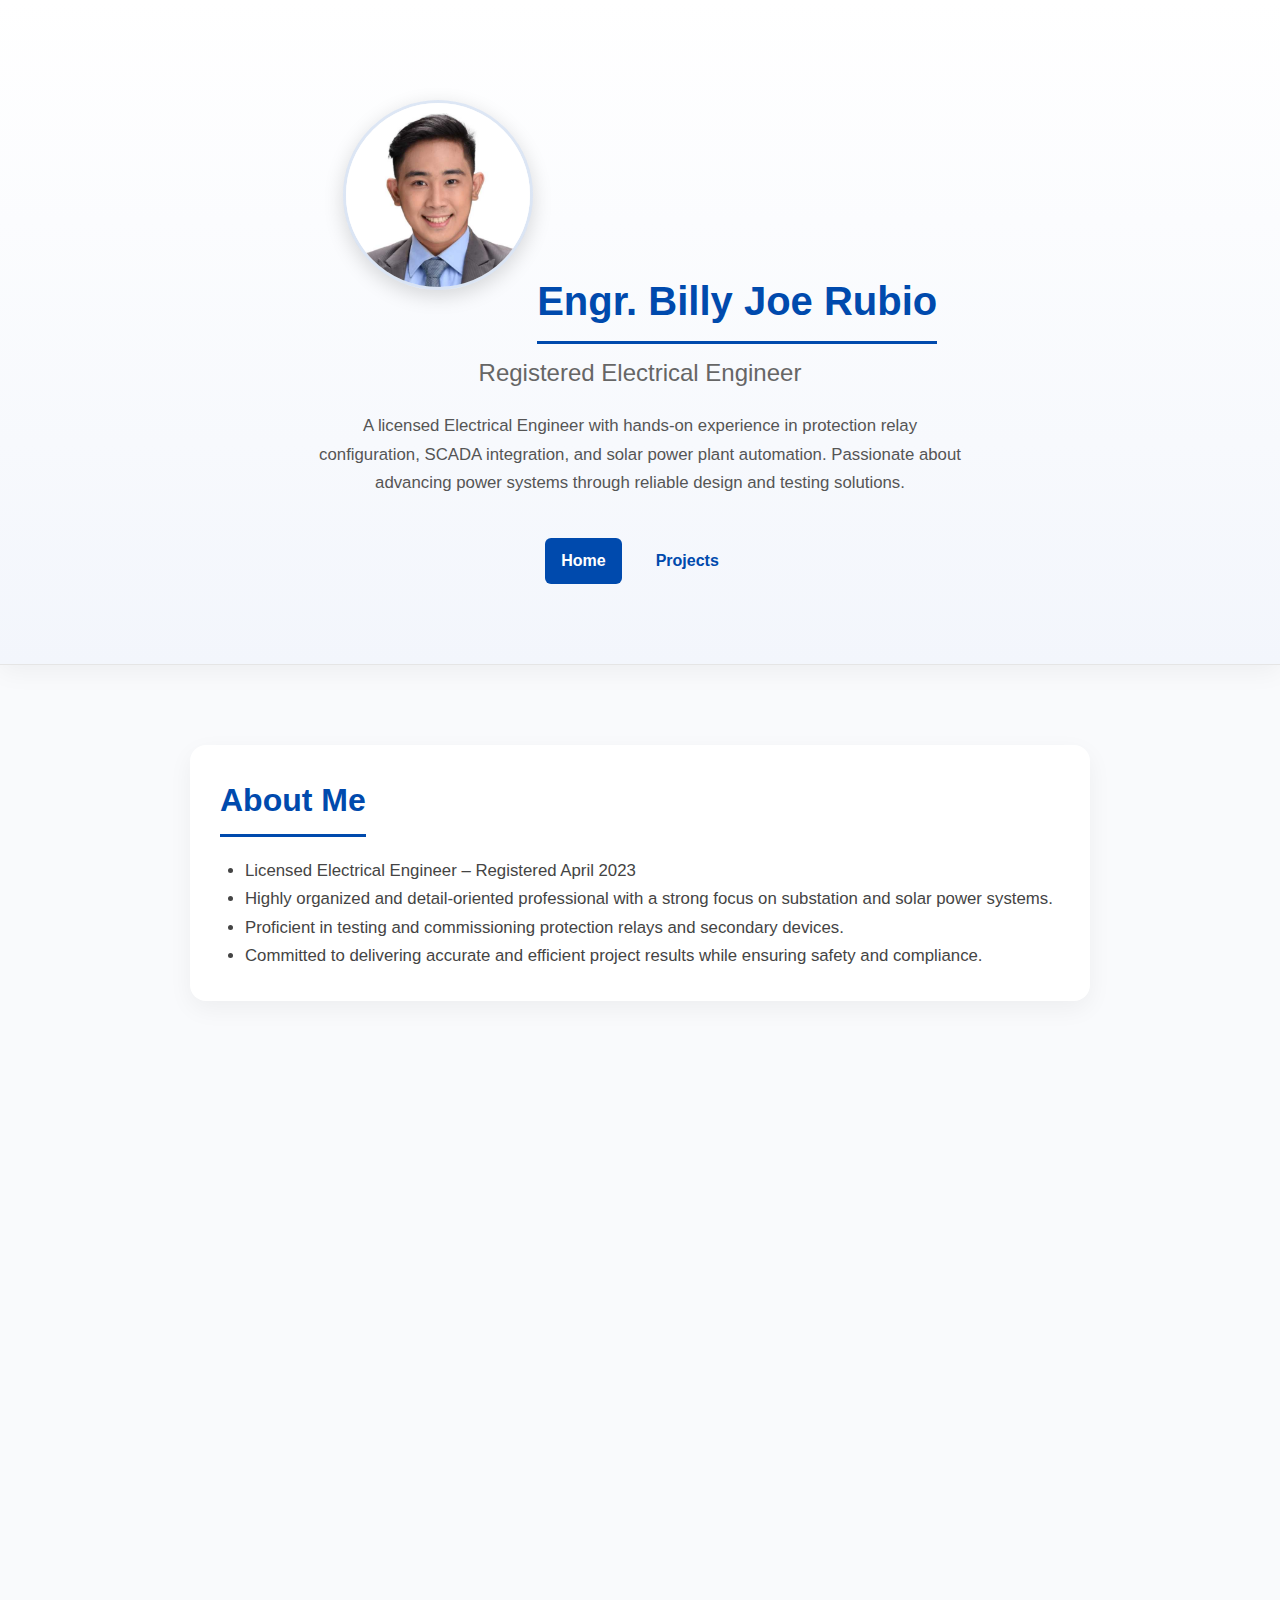
<file: index.html>
<!DOCTYPE html>
<html lang="en">
<head>
  <meta charset="UTF-8">
  <meta name="viewport" content="width=device-width, initial-scale=1.0">
  <title>Billy Joe Rubio | Portfolio</title>
  <link rel="stylesheet" href="style.css">
</head>
<body>
  <!-- ===== HERO SECTION ===== -->
  <header class="hero">
    <img src="images/profile.jpg" alt="Billy Joe Rubio" class="profile-photo">
    <h1>Engr. Billy Joe Rubio</h1>
    <h2>Registered Electrical Engineer</h2>
    <p class="intro">
      A licensed Electrical Engineer with hands-on experience in protection relay configuration, SCADA integration, 
      and solar power plant automation. Passionate about advancing power systems through reliable design and testing solutions.
    </p>

    <!-- ===== NAVIGATION ===== -->
    <nav class="nav">
      <a href="index.html" class="active">Home</a>
      <a href="projects.html">Projects</a>
    </nav>
  </header>

  <!-- ===== ABOUT SECTION ===== -->
  <section class="container">
    <h1>About Me</h1>
    <ul>
      <li>Licensed Electrical Engineer – Registered April 2023</li>
      <li>Highly organized and detail-oriented professional with a strong focus on substation and solar power systems.</li>
      <li>Proficient in testing and commissioning protection relays and secondary devices.</li>
      <li>Committed to delivering accurate and efficient project results while ensuring safety and compliance.</li>
    </ul>
  </section>

  <!-- ===== EXPERIENCE SECTION ===== -->
  <section class="container">
    <h1>Professional Experience</h1>

    <h2>Sifang Automation Philippines Corporation</h2>
    <p><strong>Junior Service Engineer | Nov 2023 – Present</strong></p>
    <ul>
      <li>Configured and tested protection relays for bus, line, and transformer protection systems.</li>
      <li>Delivered SCADA system integration and troubleshooting for substation and solar projects.</li>
      <li>Proficient in IEC 60870-5-104, DNP3, and IEC 61850 communication protocols.</li>
      <li>Supported client operations with diagnostics and system improvement reports.</li>
      <li>Collaborated with T&C teams to improve system safety and reliability.</li>
    </ul>

    <h2>Blackstone Power and Controls Philippines Inc.</h2>
    <p><strong>Service Engineer / Assistant Engineer | May 2023 – Nov 2023</strong></p>
    <ul>
      <li>Led site operations ensuring project milestones and quality standards were met.</li>
      <li>Conducted preventive maintenance inspections across multiple sites.</li>
      <li>Performed troubleshooting and system diagnostics to resolve technical issues.</li>
    </ul>
  </section>

  <!-- ===== SKILLS SECTION ===== -->
  <section class="container">
    <h1>Skills & Certifications</h1>
    <ul>
      <li>Proficient in Protection Relay Test Equipment (Omicron CMC156, PONOVO, SVERKER 900).</li>
      <li>Experienced with software such as Schneider, NARI NR PCS, and SIFANG CSPC.</li>
      <li>Knowledgeable in interpreting electrical, schematic, and control diagrams.</li>
      <li>Skilled in SCADA integration and substation automation systems.</li>
      <li>Microsoft Office Suite: Excel, Word, PowerPoint.</li>
    </ul>

    <h2>Certifications</h2>
    <ul>
      <li><strong>Registered Electrical Engineer</strong> – License No. 0084964 (April 2023)</li>
      <li><strong>Smart Substation Training</strong> – Nanjing Sifang Automation Co., Ltd., China (Sept 2024)</li>
    </ul>
  </section>

  <!-- ===== CONTACT SECTION ===== -->
  <section class="container">
    <h1>Contact</h1>
    <p><strong>Phone:</strong> +63 915 275 5700</p>
    <p><strong>Email:</strong> <a href="mailto:engr.billyjoerubio@gmail.com">engr.billyjoerubio@gmail.com</a></p>
    <p><strong>Location:</strong> Beverly Homes, Prenza 2, Marilao, Bulacan</p>
  </section>

  <script src="script.js"></script>
</body>
</html>
</file>
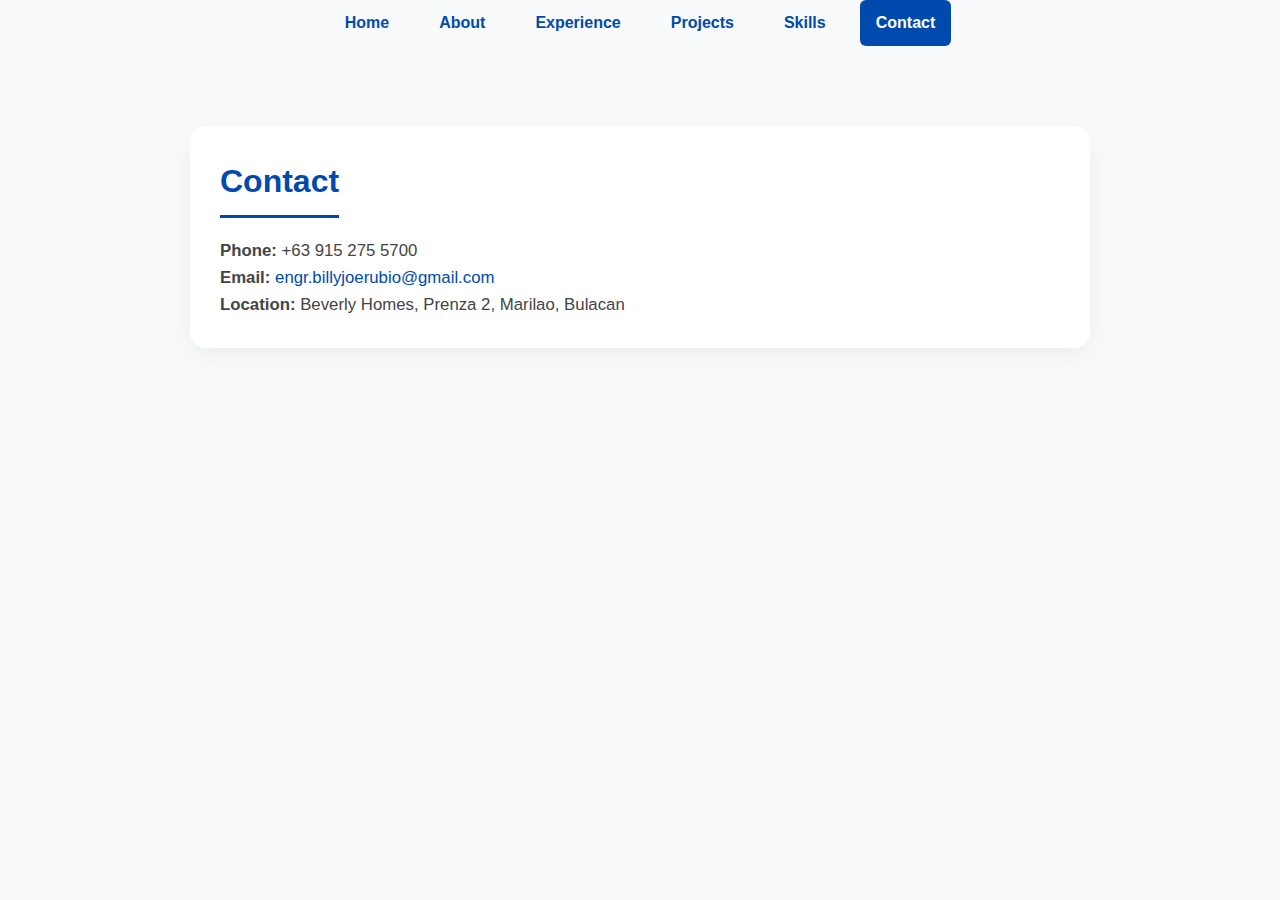
<file: contact.html>
<!DOCTYPE html>
<html lang="en">
<head>
  <meta charset="UTF-8">
  <meta name="viewport" content="width=device-width, initial-scale=1.0">
  <title>Contact | Billy Joe Rubio</title>
  <link rel="stylesheet" href="style.css">
</head>
<body>

  <nav class="nav">
    <a href="index.html">Home</a>
    <a href="about.html">About</a>
    <a href="experience.html">Experience</a>
    <a href="projects.html">Projects</a>
    <a href="skills.html">Skills</a>
    <a href="contact.html">Contact</a>
  </nav>

  <div class="container">
    <h1>Contact</h1>
    <p><strong>Phone:</strong> +63 915 275 5700</p>
    <p><strong>Email:</strong> <a href="mailto:engr.billyjoerubio@gmail.com">engr.billyjoerubio@gmail.com</a></p>
    <p><strong>Location:</strong> Beverly Homes, Prenza 2, Marilao, Bulacan</p>
  </div>

  <script src="script.js"></script>
</body>
</html>
</file>
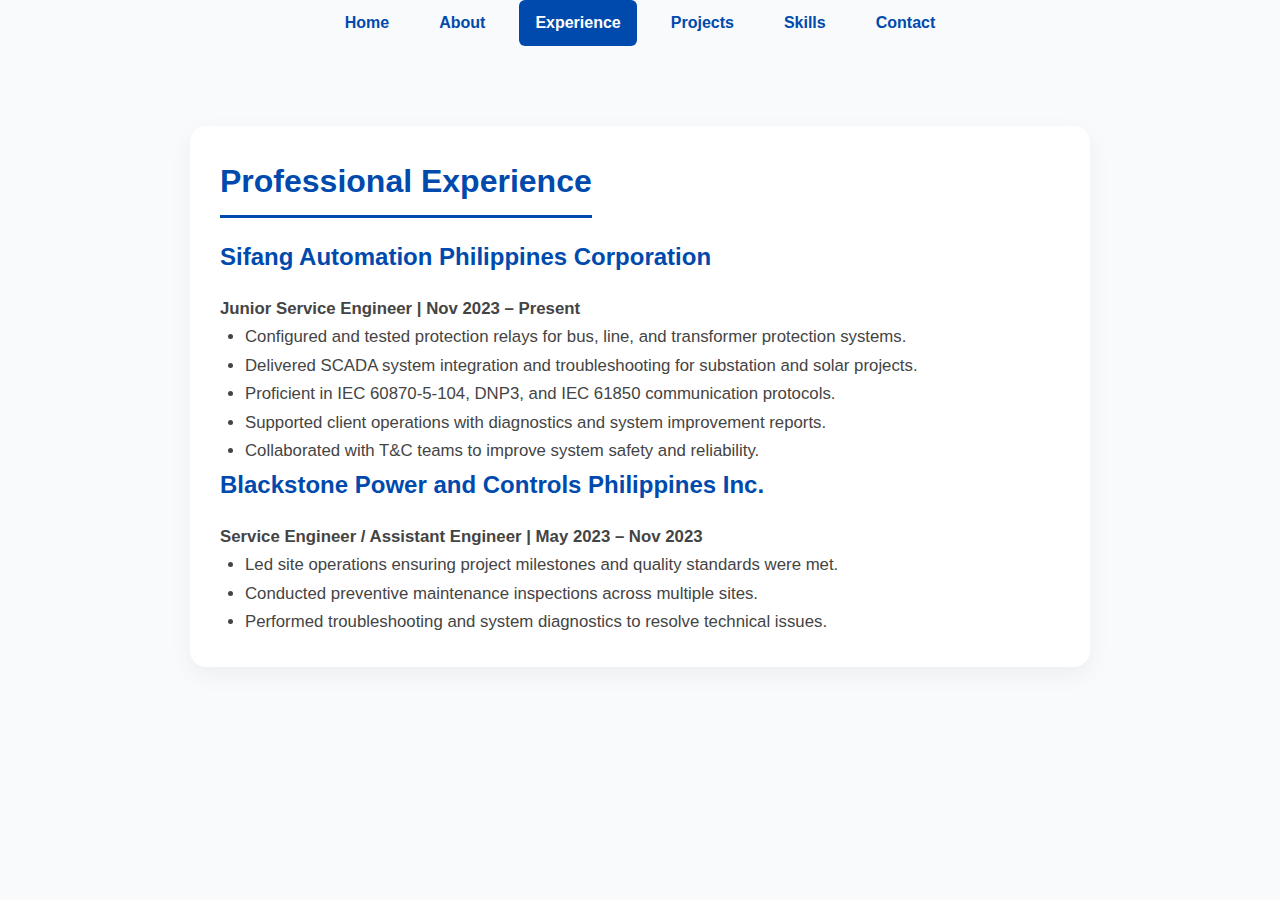
<file: experience.html>
<!DOCTYPE html>
<html lang="en">
<head>
  <meta charset="UTF-8">
  <meta name="viewport" content="width=device-width, initial-scale=1.0">
  <title>Experience | Billy Joe Rubio</title>
  <link rel="stylesheet" href="style.css">
</head>
<body>

  <nav class="nav">
    <a href="index.html">Home</a>
    <a href="about.html">About</a>
    <a href="experience.html">Experience</a>
    <a href="projects.html">Projects</a>
    <a href="skills.html">Skills</a>
    <a href="contact.html">Contact</a>
  </nav>

  <div class="container">
    <h1>Professional Experience</h1>

    <h2>Sifang Automation Philippines Corporation</h2>
    <p><strong>Junior Service Engineer | Nov 2023 – Present</strong></p>
    <ul>
      <li>Configured and tested protection relays for bus, line, and transformer protection systems.</li>
      <li>Delivered SCADA system integration and troubleshooting for substation and solar projects.</li>
      <li>Proficient in IEC 60870-5-104, DNP3, and IEC 61850 communication protocols.</li>
      <li>Supported client operations with diagnostics and system improvement reports.</li>
      <li>Collaborated with T&C teams to improve system safety and reliability.</li>
    </ul>

    <h2>Blackstone Power and Controls Philippines Inc.</h2>
    <p><strong>Service Engineer / Assistant Engineer | May 2023 – Nov 2023</strong></p>
    <ul>
      <li>Led site operations ensuring project milestones and quality standards were met.</li>
      <li>Conducted preventive maintenance inspections across multiple sites.</li>
      <li>Performed troubleshooting and system diagnostics to resolve technical issues.</li>
    </ul>
  </div>

  <script src="script.js"></script>
</body>
</html>
</file>
<file: style.css>
/* ===== GLOBAL RESET ===== */
* {
  margin: 0;
  padding: 0;
  box-sizing: border-box;
  scroll-behavior: smooth;
}

/* ===== BODY ===== */
body {
  font-family: "Poppins", sans-serif;
  background-color: #f9fafc;
  color: #333;
  margin: 0;
  padding: 0;
  line-height: 1.6;
  transition: background-color 0.4s ease;
}

/* ===== CONTAINER ===== */
.container {
  width: 90%;
  max-width: 900px;
  margin: 80px auto;
  padding: 30px;
  background: #fff;
  border-radius: 16px;
  box-shadow: 0 8px 25px rgba(0, 0, 0, 0.05);
  opacity: 0;
  transform: translateY(20px);
  transition: all 0.7s ease;
}
.container.visible {
  opacity: 1;
  transform: translateY(0);
}

/* ===== HEADINGS ===== */
h1, h2, h3 {
  color: #004aad;
  margin-bottom: 20px;
}
h1 {
  border-bottom: 3px solid #004aad;
  display: inline-block;
  padding-bottom: 8px;
}

/* ===== TEXT ===== */
p, li {
  font-size: 1.05rem;
  color: #444;
}

/* ===== LINKS ===== */
a {
  color: #004aad;
  text-decoration: none;
  font-weight: 500;
  position: relative;
  transition: color 0.3s ease;
}
a::after {
  content: "";
  position: absolute;
  width: 0%;
  height: 2px;
  bottom: -2px;
  left: 0;
  background-color: #004aad;
  transition: 0.3s ease;
}
a:hover::after {
  width: 100%;
}

/* ===== HERO SECTION ===== */
.hero {
  text-align: center;
  padding: 100px 20px 80px;
  background: linear-gradient(180deg, #ffffff 0%, #f3f6fc 100%);
  box-shadow: 0 6px 25px rgba(0, 0, 0, 0.05);
  border-bottom: 1px solid #e5e5e5;
  animation: fadeIn 1.2s ease-in;
}
.hero h1 {
  font-size: 2.5rem;
  margin-bottom: 10px;
}
.hero h2 {
  font-weight: 400;
  color: #666;
  margin-bottom: 20px;
}
.intro {
  max-width: 650px;
  margin: 0 auto 40px;
  color: #555;
  font-size: 1.05rem;
  line-height: 1.7;
}

/* ===== PROFILE PHOTO ===== */
.profile-photo {
  width: 190px;
  height: 190px;
  border-radius: 50%;
  object-fit: cover;
  box-shadow: 0 6px 20px rgba(0, 0, 0, 0.15);
  margin-bottom: 25px;
  border: 3px solid #004aad20;
  transition: transform 0.3s ease, box-shadow 0.3s ease;
}
.profile-photo:hover {
  transform: scale(1.05);
  box-shadow: 0 8px 25px rgba(0, 0, 0, 0.2);
}

/* ===== NAVIGATION ===== */
.nav {
  display: flex;
  justify-content: center;
  flex-wrap: wrap;
  gap: 18px;
}
.nav a {
  font-weight: 600;
  padding: 10px 16px;
  border-radius: 8px;
  transition: all 0.3s ease;
}
.nav a:hover {
  background-color: #004aad;
  color: #fff;
}

/* ===== PROJECTS ===== */
.project {
  margin-bottom: 40px;
}
.project img {
  width: 100%;
  max-height: 420px;
  object-fit: cover;
  border-radius: 12px;
  margin-top: 10px;
  margin-bottom: 15px;
  box-shadow: 0 4px 12px rgba(0,0,0,0.1);
  transition: transform 0.3s ease, box-shadow 0.3s ease;
}
.project img:hover {
  transform: scale(1.03);
  box-shadow: 0 6px 18px rgba(0,0,0,0.15);
}

/* ===== LISTS ===== */
ul {
  list-style: disc;
  margin-left: 25px;
  line-height: 1.7;
}

/* ===== ANIMATIONS ===== */
@keyframes fadeIn {
  from { opacity: 0; transform: translateY(30px); }
  to { opacity: 1; transform: translateY(0); }
}

/* ===== RESPONSIVE ===== */
@media (max-width: 768px) {
  .hero h1 {
    font-size: 2rem;
  }
  .profile-photo {
    width: 150px;
    height: 150px;
  }
  .container {
    padding: 20px;
  }
}
/* ===== MODAL STYLES ===== */
.modal {
  display: none;
  position: fixed;
  z-index: 1000;
  left: 0; top: 0;
  width: 100%; height: 100%;
  background-color: rgba(0,0,0,0.6);
  justify-content: center;
  align-items: center;
  animation: fadeInModal 0.4s ease;
}

.modal-content {
  background: #fff;
  max-width: 700px;
  width: 90%;
  border-radius: 14px;
  padding: 25px;
  text-align: center;
  box-shadow: 0 10px 30px rgba(0,0,0,0.3);
  animation: scaleUp 0.4s ease;
}

.modal-content img {
  width: 100%;
  max-height: 350px;
  object-fit: cover;
  border-radius: 10px;
  margin-bottom: 15px;
}

.close {
  position: absolute;
  top: 20px; right: 30px;
  font-size: 2rem;
  color: #fff;
  cursor: pointer;
  transition: color 0.3s ease;
}
.close:hover {
  color: #ff4b4b;
}

@keyframes fadeInModal {
  from { opacity: 0; }
  to { opacity: 1; }
}
@keyframes scaleUp {
  from { transform: scale(0.9); opacity: 0; }
  to { transform: scale(1); opacity: 1; }
}
.nav a.active {
  background-color: #004aad;
  color: #fff;
  border-radius: 6px;
}

/* ===== PROJECT CARD STYLE FIX ===== */
.project-card {
  background: #fff;
  border-radius: 14px;
  overflow: hidden;
  margin-bottom: 40px;
  box-shadow: 0 8px 25px rgba(0,0,0,0.06);
  opacity: 0;
  transform: translateY(30px);
  transition: all 0.6s ease;
}
.project-card.visible {
  opacity: 1;
  transform: translateY(0);
}

.project-card .project-image img {
  width: 100%;
  height: 320px;
  object-fit: cover;
  transition: transform 0.6s ease, filter 0.6s ease;
  border-bottom: 2px solid #f2f2f2;
}
.project-card:hover .project-image img {
  transform: scale(1.05);
  filter: brightness(1.05);
}

.project-card .project-content {
  padding: 20px 25px 30px;
}
.project-card .project-content h3 {
  color: #004aad;
  margin-bottom: 10px;
  font-size: 1.3rem;
}
.project-card .project-content p {
  color: #555;
  line-height: 1.6;
  font-size: 1.05rem;
}

.project-card:hover {
  box-shadow: 0 10px 30px rgba(0,0,0,0.08);
  transform: translateY(-5px);
}

/* Responsive */
@media (max-width: 768px) {
  .project-card .project-content h3 {
    font-size: 1.15rem;
  }
  .project-card .project-content p {
    font-size: 1rem;
  }
}
</file>
